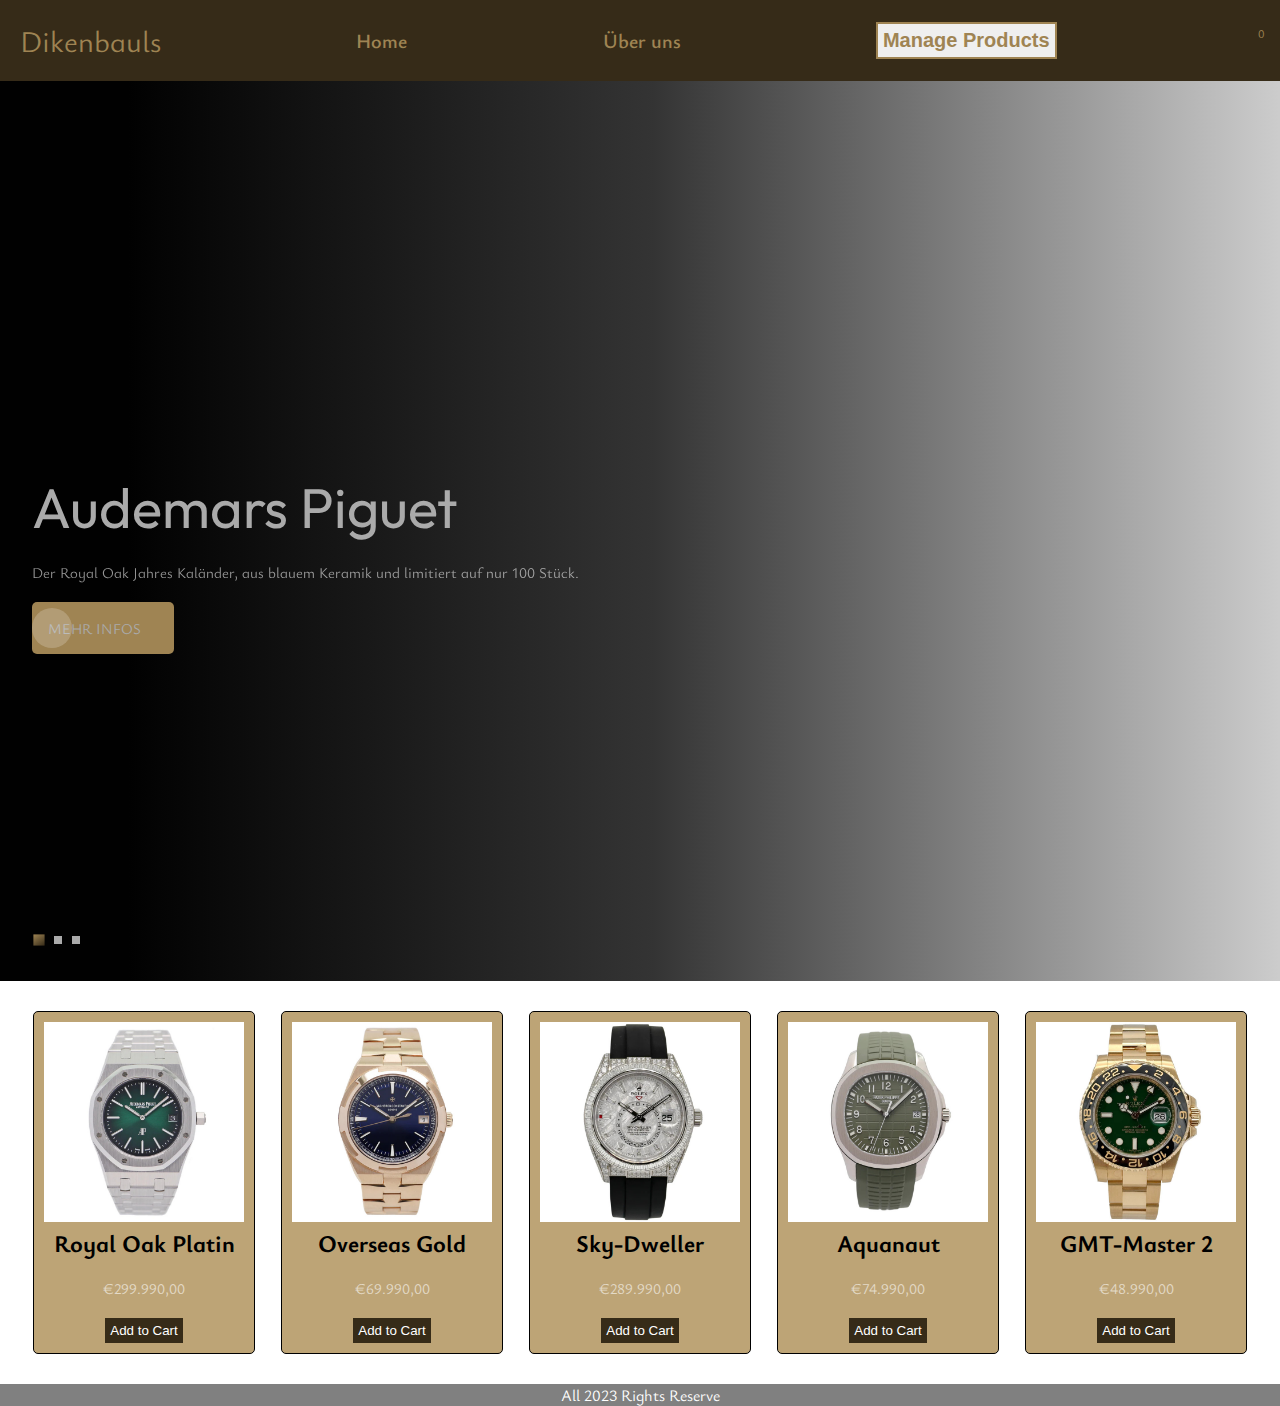
<file: index.html>
<!DOCTYPE html>
<html>
<head>
  <title>Simple Store</title>
  <link rel="stylesheet" type="text/css" href="style.css">
  <link rel="stylesheet" href="https://cdnjs.cloudflare.com/ajax/libs/font-awesome/6.5.1/css/all.min.css" integrity="sha512-DTOQO9RWCH3ppGqcWaEA1BIZOC6xxalwEsw9c2QQeAIftl+Vegovlnee1c9QX4TctnWMn13TZye+giMm8e2LwA==" crossorigin="anonymous" referrerpolicy="no-referrer" />
  <link rel="preconnect" href="https://fonts.googleapis.com" />
  <link rel="preconnect" href="https://fonts.gstatic.com" crossorigin />
  <link href="https://fonts.googleapis.com/css2?family=Outfit:wght@100;200;300;400;500;600;700;800;900&family=Ysabeau+Infant:wght@1;100;200;300;400;500;600;700;800;900;1000&display=swap" rel="stylesheet" />
</head>
<body>
  <header>
    <a href="index.html" class="site-title">Dikenbauls</a>
    <a href="index.html" class="menu-item">Home</a>
    <a href="about.html" class="menu-item">Über uns</a>
    <button id="manage-products-btn">Manage Products</button>
    <div class="cart-icon" id="cart-icon">
      <i class="fa-solid fa-cart-shopping"></i>&nbsp;&nbsp;
      <span id="cart-count">0</span>
    </div>
  </header>
    <section class="slider">
        <ul>
            <li>
                <article class="center-y padding_2x">
                    <h3 class="big title">Audemars Piguet</h3>
                    <p>Der Royal Oak Jahres Kaländer, aus blauem Keramik und limitiert auf nur 100 Stück.</p>  
                    <a href="#about" class="btn btn_3">Mehr Infos</a>
                </article>
            </li>
            <li>
                <article class="center-y padding_2x">
                    <h3 class="big title">A. Lange & Söhne</h3>
                    <p>Die 1815 Rattrapante Ewiger Kalender von A. Lange & Söhne: Ein Kalender für die Ewigkeit</p> 
                    <a href="#" class="btn btn_3">Mehr Infos</a>
                </article>
            </li>
          <li>
                <article class="center-y padding_2x">
                    <h3 class="big title">Vacheron Constantin</h3>
                    <p>Der Overseas Chronograph, aus 18-karätigem Gold und einem Messing Ziffernblatt.                    </p> 
                    <a href="#" class="btn btn_3">Mehr Infos</a>
                </article>
            </li>
            <aside>
                <a href="#"></a>
                <a href="#"></a>
              <a href="#"></a>
            </aside>
        </ul>
    </section>
    <a href="#services" class="cs-down"></a>

  <div id="manage-products-modal" class="modal">
    <div class="modal-content">
      <span class="close">&times;</span>
      <h2>Add Product</h2>
      <form id="add-product-form">
        <label for="product-image">Product Image:</label>
        <input type="file" id="product-image" name="product-image" required accept="image/*"><br><br>
        <label for="product-name">Product Name:</label>
        <input type="text" id="product-name" name="product-name" required><br><br>
        <label for="product-price">Price:</label>
        <input type="number" id="product-price" name="product-price" required><br><br>
        <input type="submit" value="Add Product">
      </form>
    </div>
  </div>

  <div class="products">
    <div class="product">
      <img src="Oak-Green.jpg" alt="">
      <h2>Royal Oak Platin</h2>
      <p>€299.990,00</p>
      <button class="add-to-cart" data-price="299990">Add to Cart</button>
    </div>
    <div class="product">
      <img src="VC-Blue.jpg" alt="">
      <h2>Overseas Gold</h2>
      <p>€69.990,00</p>
      <button class="add-to-cart" data-price="69990">Add to Cart</button>
    </div>
    <div class="product">
      <img src="Sky-Meteor.jpg" alt="">
      <h2>Sky-Dweller</h2>
      <p>€289.990,00</p>
      <button class="add-to-cart" data-price="289990">Add to Cart</button>
    </div>
    <div class="product">
      <img src="Aquanaut-Green.jpg" alt="">
      <h2>Aquanaut</h2>
      <p>€74.990,00</p>
      <button class="add-to-cart" data-price="74990">Add to Cart</button>
    </div>
    <div class="product">
      <img src="GMT-Green.jpg" alt="">
      <h2>GMT-Master 2</h2>
      <p>€48.990,00</p>
      <button class="add-to-cart" data-price="48990">Add to Cart</button>
    </div>
    <!-- Add more products here -->
  </div>

  <div class="cart-overlay" id="cart-overlay">
    <div class="cart">
      <h2>Your Cart</h2>
      <div class="cart-items" id="cart-items">
        <!-- Cart items will be dynamically added here -->
      </div>
      <p>Total: €<span id="cart-total">0</span></p>
      <button id="checkout">Checkout</button>
    </div>
  </div>
  <footer>
    All 2023 Rights Reserve
  </footer>
<script type="text/javascript">
  {
  class SliderClip {
    constructor(el) {
      this.el = el;
      this.Slides = Array.from(this.el.querySelectorAll('li'));
      this.Nav = Array.from(this.el.querySelectorAll('aside a'));
      this.totalSlides = this.Slides.length;
      this.current = 0;
      this.autoPlay = true; //true or false
      this.timeTrans = 4000; //transition time in milliseconds
      this.IndexElements = [];

      for (let i = 0; i < this.totalSlides; i++) {
        this.IndexElements.push(i);
      }

      this.setCurret();
      this.initEvents();
    }
    setCurret() {
      this.Slides[this.current].classList.add('current');
      this.Nav[this.current].classList.add('current_dot');
    }
    initEvents() {
      const self = this;

      this.Nav.forEach(dot => {
        dot.addEventListener('click', ele => {
          ele.preventDefault();
          this.changeSlide(this.Nav.indexOf(dot));
        });
      });

      this.el.addEventListener('mouseenter', () => self.autoPlay = false);
      this.el.addEventListener('mouseleave', () => self.autoPlay = true);

      setInterval(function () {
        if (self.autoPlay) {
          self.current = self.current < self.Slides.length - 1 ? self.current + 1 : 0;
          self.changeSlide(self.current);
        }
      }, this.timeTrans);

    }
    changeSlide(index) {

      this.Nav.forEach(allDot => allDot.classList.remove('current_dot'));

      this.Slides.forEach(allSlides => allSlides.classList.remove('prev', 'current'));

      const getAllPrev = value => value < index;

      const prevElements = this.IndexElements.filter(getAllPrev);

      prevElements.forEach(indexPrevEle => this.Slides[indexPrevEle].classList.add('prev'));

      this.Slides[index].classList.add('current');
      this.Nav[index].classList.add('current_dot');
    }}


  const slider = new SliderClip(document.querySelector('.slider'));
}
</script>
  <script src="script.js"></script>
  <script src="manage.js"></script>
  <script src="https://ajax.googleapis.com/ajax/libs/jquery/3.6.1/jquery.min.js"></script>
</body>
</html>
</file>
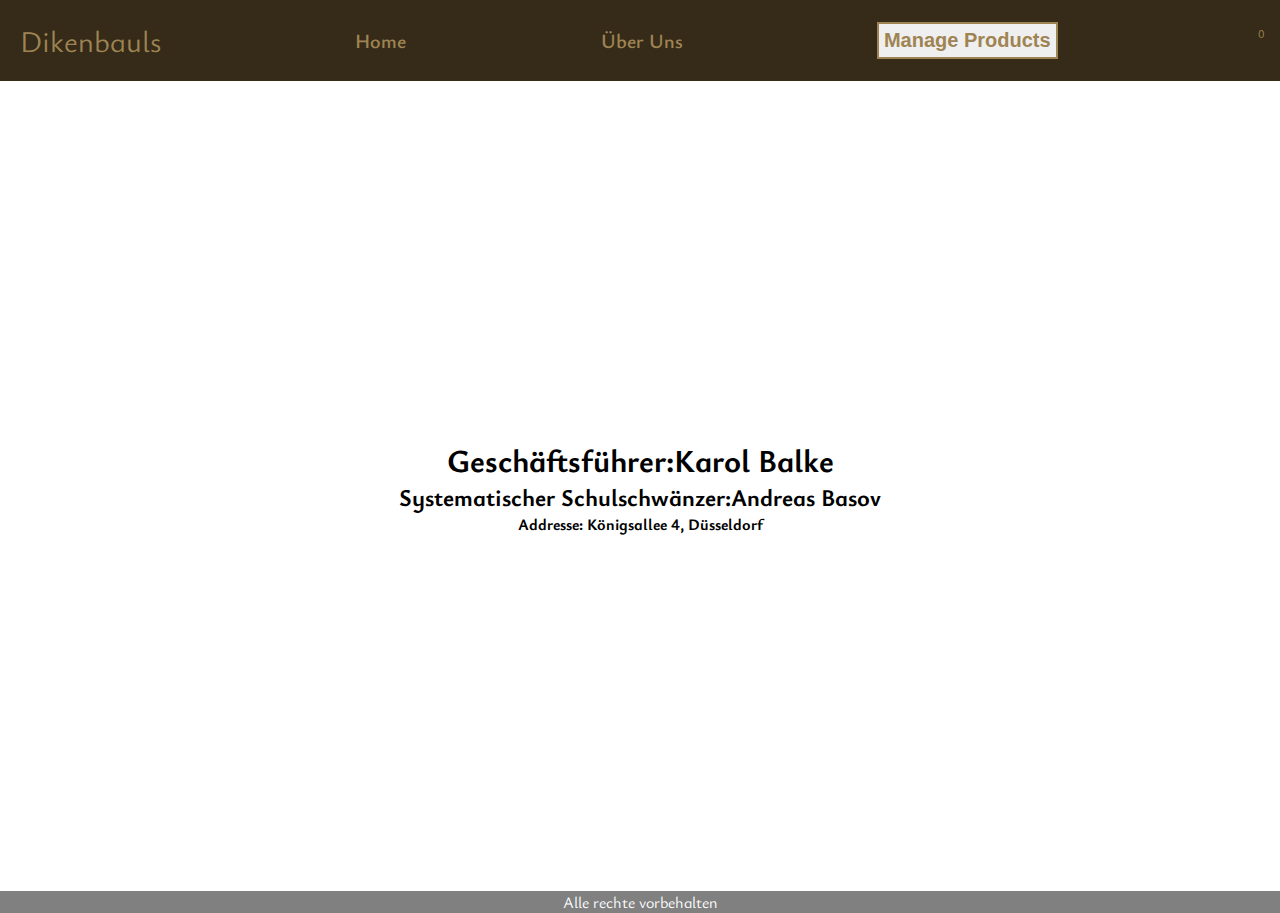
<file: about.html>
<!DOCTYPE html>
<html>
<head>
	<meta charset="utf-8">
	<meta name="viewport" content="width=device-width, initial-scale=1">
	<title>About Us</title>
	<link rel="stylesheet" type="text/css" href="style.css">
	<link rel="stylesheet" href="https://cdnjs.cloudflare.com/ajax/libs/font-awesome/6.5.1/css/all.min.css" integrity="sha512-DTOQO9RWCH3ppGqcWaEA1BIZOC6xxalwEsw9c2QQeAIftl+Vegovlnee1c9QX4TctnWMn13TZye+giMm8e2LwA==" crossorigin="anonymous" referrerpolicy="no-referrer" />
	<link rel="preconnect" href="https://fonts.googleapis.com" />
	<link rel="preconnect" href="https://fonts.gstatic.com" crossorigin />
	<link href="https://fonts.googleapis.com/css2?family=Outfit:wght@100;200;300;400;500;600;700;800;900&family=Ysabeau+Infant:wght@1;100;200;300;400;500;600;700;800;900;1000&display=swap" rel="stylesheet" />
</head>
<body>
	<header>
    <a href="index.html" class="site-title">Dikenbauls</a>
    <a href="index.html" class="menu-item">Home</a>
    <a href="about.html" class="menu-item">Über Uns</a>
    <button id="manage-products-btn">Manage Products</button>
    <div class="cart-icon" id="cart-icon">
      <i class="fa-solid fa-cart-shopping"></i>&nbsp;&nbsp;
      <span id="cart-count">0</span>
    </div>
  </header>
  <div class="about-us">
  	<h1>Geschäftsführer:Karol Balke</h1>
    <h2>Systematischer Schulschwänzer:Andreas Basov</h2>
  	<h4>Addresse: Königsallee 4, Düsseldorf</h4>
  </div>
    <footer>
    Alle rechte vorbehalten
  </footer>
</body>
</html>
</file>
<file: style.css>
@import url('https://fonts.googleapis.com/css2?family=Montserrat:wght@300;400;500;600;700&display=swap');
body{
  font-family: 'Montserrat', sans-serif;
  margin: 0;
  padding: 0;
  box-sizing: border-box;
}
header {
  display: flex;
  justify-content: space-between;
  align-items: center;
  padding: 20px;
  background-color: #362b18;
}
.site-title{
  color: rgb(159,132,83);
  border-bottom: 4px solid rgb(0, 255, 76)(255, 255, 255); 
  font-size: 30px;
}
.menu-item{
  color: rgb(159,132,83);
  font-size: 20px;
  font-weight: 600;
}
.menu-item:hover{
  color: black;
}
#manage-products-btn{
  border: 2px solid #9f8453;
  padding: 5px;
  font-size: 20px;
  font-weight: 700;
  color: #9f8453;
}
#manage-products-btn:hover{
  cursor: pointer;
  color: black;
}

*, html{
  scroll-behavior: smooth;
}

*, *:after, *:before {
  -webkit-box-sizing: border-box;
  -moz-box-sizing: border-box;
  box-sizing: border-box;
}

:root{
  --white:#aaaaaa;
  --black:#232323;
  --lite:rgba(255,255,255,0.6);
  --gray:rgba(1,1,1,0.6);
  --dark:#3c3d3c;
  --primary:linear-gradient(145deg,#9f8453,#362b18);
  --primary_dark:#362b18;
  --primary_lite:#423723;
  --secondary:#000a17;
  --default_font:'Ysabeau Infant', sans-serif;
  --title_font:'Outfit', sans-serif;
}

::-webkit-scrollbar {
  height: 12px;
  width: 8px;
  background: var(--dark);
}

::-webkit-scrollbar-thumb {
  background: gray;
  -webkit-box-shadow: 0px 1px 2px var(--dark);
}

::-webkit-scrollbar-corner {
  background: var(--dark);
}

body{
  margin:0;
  overflow-x:hidden !important;
  font-family: var(--default_font);
}

a{
  text-decoration:none !important;
  min-width: fit-content;
  width: fit-content;
  width: -webkit-fit-content;
  width: -moz-fit-content;
}

a, button{
  transition:0.5s;
}

em{
  font-style:normal;
  color:var(--primary_lite);
}

a, p, .btn{
  font-size:15px;
}

p{
  line-height:1.9em;
  color:var(--lite);
}

a, button, input, textarea, select{
  outline:none !important;
}

fieldset{
  border:0;
}

h1, h2, h3, h4, h5, h6{
  margin:0;
}

.title, .sub_title{
  font-family:var(--title_font);
  font-weight:400;
  margin:0;
}

.flex, .fixed_flex{
  display:flex;
}

.flex_content{
  width:100%;
  position:relative;
}

.padding_1x{
  padding:1rem;
}

.padding_2x{
  padding:2rem;
}

.padding_3x{
  padding:3rem;
}

.padding_4x{
  padding:4rem;
}

.big{
  font-size:3.5em;
}

.medium{
  font-size:2em;
}

.small{
  font-size:1.3em;
}

.btn{
  padding:1rem;
  border-radius:5px;
  color:var(--white);
  position:relative;
  border:0;
  text-align:center;

}

.btn_3{
  display:block;
  background-color:#9f8453;
  color:var(--white);
  position:relative;
  font-family:var(--default_font);
  font-weight:400;
  text-transform:uppercase;
}

.btn_3:before{
  content:"";
  border-radius:50%;
  background-color:rgba(255,255,255,0.2);
  position:absolute;
  left:0;
  top:50%;
  width:40px;
  height:40px;
  transition:0.5s;
  transform:translate(0%, -50%);
}

.btn_3:after{
  content:"\f178";
  font-family:"FontAwesome";
  margin-left:5px;
}

.btn_3:hover:before{
  border-radius:40px;
  width:100%;
}

@media (max-width:920px){
  .flex{
    flex-wrap:wrap;
  }

  .padding_1x, .padding_2x, .padding_3x, .padding_4x{
    padding:1rem;
  }

  .big{
    font-size:1.8em;
  }

  .medium{
    font-size:1.3em;
  }

  .small{
    font-size:1.1em;
  }

  .btn{
    padding:0.5rem 1rem;
  }

  a, p, .btn{
    font-size:12px;
  }
}

.slider {
  position: relative;
  width: 100%;
  height: 100vh;
}

ul{
  padding:0;
  margin:0;
}

.slider .title{
  font-weight:400;
}

.slider li {
  position: absolute;
  top: 0;
  left: 0;
  width: 100%;
  height: 100%;
  background-repeat: no-repeat;
  transition: clip .7s ease-in-out, z-index 0s .7s;
  clip: rect(0, 100vw, 100vh, 100vw);
  display:flex;
  align-items:center;
  justify-content:left;
}

.slider li:nth-child(1){
  background:linear-gradient(to right, rgba(1,1,1,1) 10%, rgba(1,1,1,0.8) 51%, rgba(1,1,1,0.2) 100%), url("https://media.gq.com/photos/632b77ef602b93aae4f70bee/16:9/w_1280,c_limit/RO_26579CS-OO-1225CS-01_Assemblage_MDF_2022_03_JPEG.jpeg");
  background-size: cover;
  background-position:top left;
}

.slider li:before{
  content:"";
  position:absolute;
  top:-20px;
  right:0;
  width:250px;
  height:250px;
  background-image:url("");
  background-size:100% 100%;
  transition-delay: 1s;
  transform: rotate(-90deg);
  z-index:1;
}

.slider li:after{
  content:"";
  position:absolute;
  bottom:0;
  left:0;
  width:300px;
  height:300px;
  background-image:url("");
  background-size:100% 100%;
  transform:rotate(360deg);
  transition: all 1.5s cubic-bezier(0,0,.2,1);
  z-index:1;
  background-position:center left;
}

.slider li:nth-child(2){
  background:linear-gradient(to right, rgb(1, 1, 1) 10%, rgba(1,1,1,0.8) 51%, rgba(1,1,1,0.2) 100%), url("https://media.gq-magazin.de/photos/64b513495c95a13af88a0c9b/16:9/w_1920,c_limit/Uhren_A.Lange%20und%20So%CC%88hne.jpeg");
  background-size: cover;
  background-position:top left;
}

.slider li:nth-child(3){
  background:linear-gradient(to right, rgba(1,1,1,1) 10%, rgba(1,1,1,0.8) 51%, rgba(1,1,1,0.2) 100%), url("https://media.gq-magazin.de/photos/635fab38bea4fc4437fc7d32/master/pass/vac-overseas-chrono-5500v-110r-b952-lfst-1.jpg");
  background-size: cover;
  background-position:top left;
}

.slider article{
  width:60%;
  margin-top:4rem;
  color: #aaaaaa;
  z-index:11;
}

.slider h3 + p {
  display: inline-block;
  color: var(--lite);
  font-weight:300;
}

.slider h3, .slider h3 + p, .slider p + .btn, li:after{
  opacity: 0;
  transition: opacity .7s 0s, transform .5s .2s;
  transform: translate3d(0, 50%, 0);
}

li.current h3, li.current h3 + p, li.current p + .btn, li.current:after {
  opacity: 1;
  transition-delay: 1s;
  transform: translate3d(0, 0, 0);
}

.slider li:before{
  transition: 0.5s;
  top:-250px !important;
}

li.current:before{
  transition-delay: 1s;
  transform: rotate(-90deg);
  top:-20px !important;
}

li.current {
  z-index: 1;
  clip: rect(0, 100vw, 100vh, 0);
}

li.prev {
  clip: rect(0, 0, 100vh, 0);
}

.slider aside {
  position: absolute;
  bottom: 2rem;
  left: 2rem;
  text-align: center;
  z-index: 10;
}

.slider aside a {
  display: inline-block;
  width: 8px;
  height: 8px;
  min-width: 8px;
  min-height: 8px;
  background-color: var(--white);
  margin: 0 0.2rem;
  transition: transform .3s;
}

.slider em{
  background: var(--primary);
  -webkit-text-fill-color: transparent;
}

a.current_dot {
  transform: scale(1.4);
  background:var(--primary) !important;
}

@media screen and (max-width: 920px) {
  header{
    height:70vh;
    position:relative;
  }

  .cs-down{
    display:none;
  }

  .slider{
    height:70vh;
  }

  .slider article{
    width:100%;
    margin-top:2rem;
  }

  .slider li:nth-child(2){
    background-position:top center;
  }

  .slider li:nth-child(3){
    background-position:top center;
  }

  li.current:before{
    top:-30px;
    right:-10px;
  }
}

.cart-icon {
  position: relative;
  cursor: pointer;
}

.cart-icon img {
  width: 30px;
}

.cart-icon #cart-count {
  position: absolute;
  top: -10px;
  right: -10px;
  background-color: #362b18;
  color: #9f8453;
  padding: 5px;
  font-size: 12px;
}

.products {
  display: flex;
  flex-wrap: wrap;
  justify-content: space-around;
  padding: 20px;
}
.add-to-cart{
  background: #362b18;
  color: white;
  border: 0px;
  padding: 5px;
}
.add-to-cart:hover{
  cursor: pointer;
  background-color: #9f8453;
}
.product {
  border: 1px solid #000000;
  background-color:	#bda476;
  border-radius: 5px;
  padding: 10px;
  margin: 10px;
  text-align: center;
}

.cart-overlay {
  display: none;
  position: fixed;
  top: 0;
  left: 0;
  width: 100%;
  height: 100%;
  background: rgba(0, 0, 0, 0.5);
  justify-content: center;
  align-items: center;
}

.cart {
  background-color: white;
  padding: 20px;
  border-radius: 5px;
}

.cart-items {
  margin-bottom: 20px;
}
.products img{
  width: 200px;
}
/* Updated modal CSS for full-page display */
.modal {
  display: none;
  position: fixed;
  z-index: 999;
  left: 0;
  top: 0;
  width: 100%;
  height: 100%;
  overflow: auto;
  background-color: rgba(0, 0, 0, 0.5);
}

.modal-content {
  background-color: #fefefe;
  margin: 10% auto;
  padding: 20px;
  border: 1px solid #888;
  width: 80%;
}

.close {
  color: #aaa;
  float: right;
  font-size: 28px;
  font-weight: bold;
}

.close:hover,
.close:focus {
  color: black;
  text-decoration: none;
  cursor: pointer;
}

.cart-items div {
  display: flex;
  justify-content: space-between;
  align-items: center;
  margin-bottom: 5px;
}

.cart-items img {
  width: 30px;
  height: 30px;
  margin-right: 10px;
}
/* CSS for styling the form in the modal */
.modal-content {
  background-color: #fff;
  padding: 20px;
  border-radius: 5px;
  box-shadow: 0 0 10px rgba(0, 0, 0, 0.1);
}

#add-product-form {
  display: flex;
  flex-direction: column;
  gap: 10px;
}

#add-product-form label {
  font-weight: bold;
}

#add-product-form input[type="file"],
#add-product-form input[type="text"],
#add-product-form input[type="number"],
#add-product-form input[type="submit"] {
  width: 100%;
  padding: 8px;
  border-radius: 4px;
  border: 1px solid #ccc;
  box-sizing: border-box;
  font-size: 16px;
  outline: none;
  transition: border-color 0.3s ease;
}

#add-product-form input[type="file"]:focus,
#add-product-form input[type="text"]:focus,
#add-product-form input[type="number"]:focus,
#add-product-form input[type="submit"]:focus {
  border-color: dodgerblue;
}

#add-product-form input[type="submit"] {
  background-color: dodgerblue;
  color: #fff;
  cursor: pointer;
}

#add-product-form input[type="submit"]:hover {
  background-color: #0056b3;
}
.about-us{
  height: 90vh;
  display: flex;
  justify-content: center;
  flex-direction: column;
  align-items: center;
}
footer{
  background-color: gray;
  color: white;
  font-size: 1rem;
  text-align: center;
}
</file>
